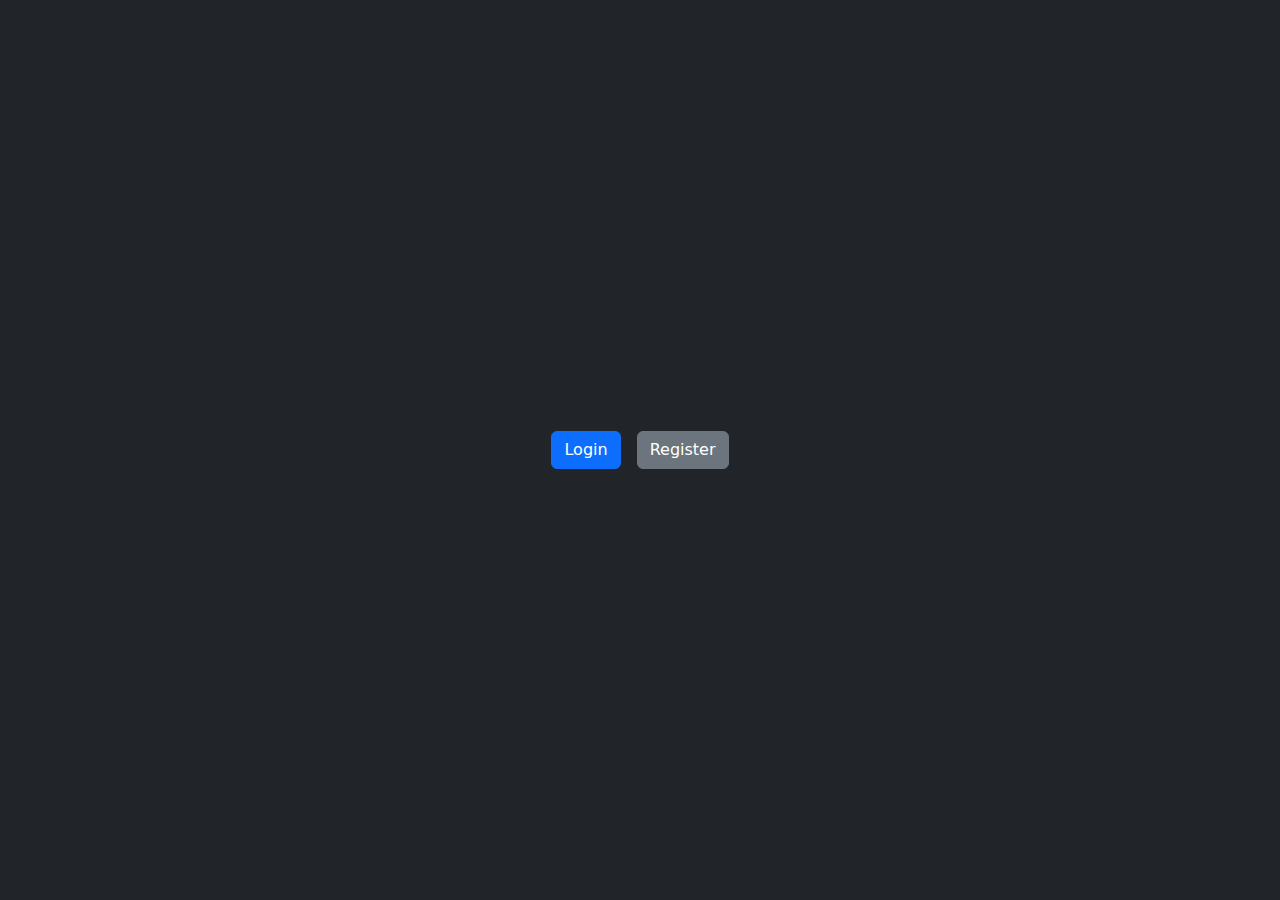
<file: src/main/resources/templates/index.html>
<!DOCTYPE html>
<html lang="en">
<head>
    <meta charset="UTF-8">
    <title>Shop</title>
    <link rel="stylesheet" href="https://cdn.jsdelivr.net/npm/bootstrap@5.2.3/dist/css/bootstrap.min.css">
</head>
<body class="bg-dark">
<div class="d-flex justify-content-center align-items-center" style="height: 100vh;">
    <a href="/shop/login" class="btn btn-primary me-3" role="button">Login</a>
    <a href="/shop/register" class="btn btn-secondary" role="button">Register</a>
</div>
</body>
</html>
</file>
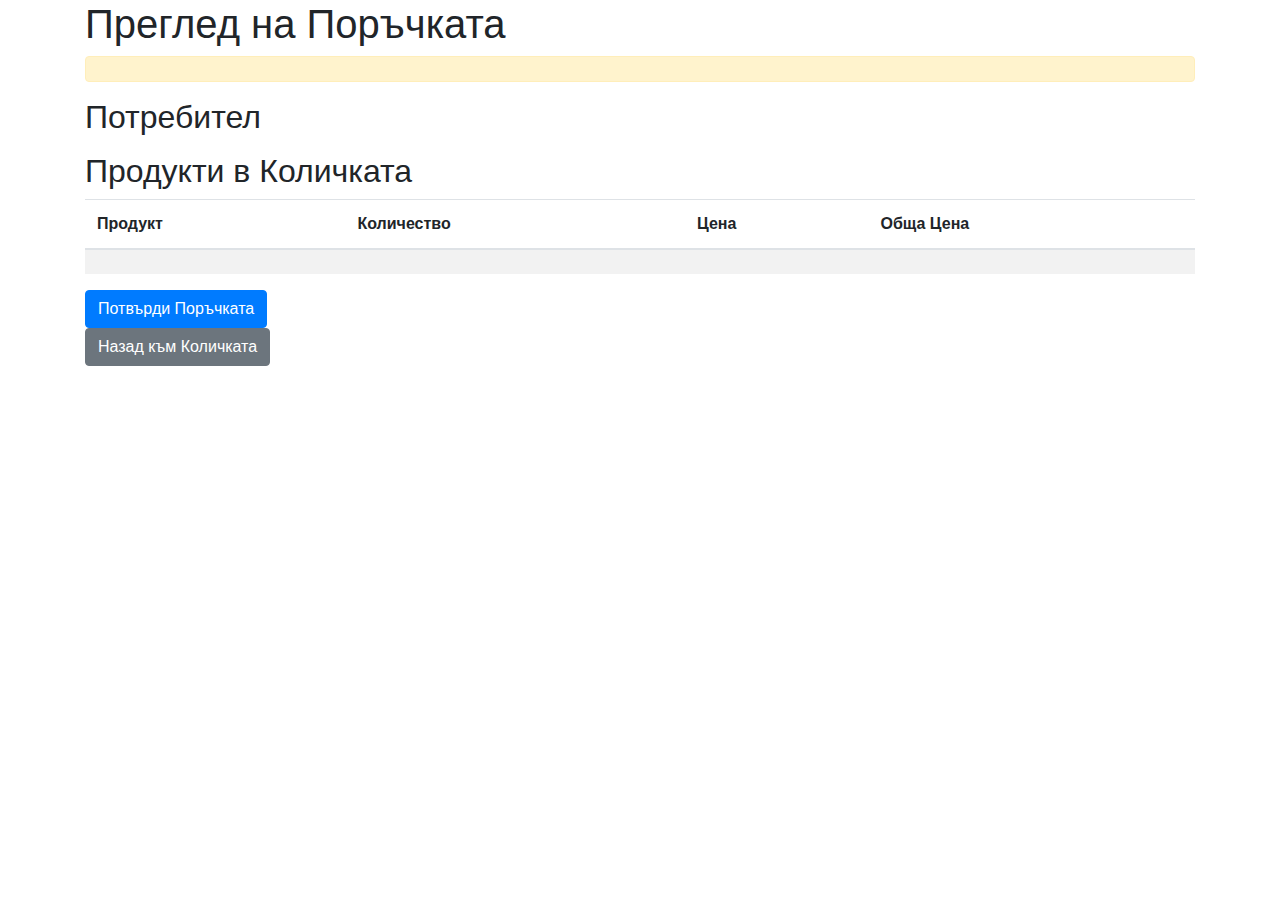
<file: src/main/resources/templates/addOrder.html>
<!DOCTYPE html>
<html xmlns:th="http://www.thymeleaf.org">
<head>
    <meta charset="UTF-8">
    <title>Добави Поръчка</title>
    <link rel="stylesheet" href="https://stackpath.bootstrapcdn.com/bootstrap/4.3.1/css/bootstrap.min.css">
</head>
<body>
<div class="container">
    <h1>Преглед на Поръчката</h1>
    <div th:if="${message}">
        <div class="alert alert-warning" th:text="${message}"></div>
    </div>
    <h2>Потребител</h2>
    <p th:text="'Потребител: ' + ${user.username}"></p>

    <h2>Продукти в Количката</h2>
    <table class="table table-striped">
        <thead>
        <tr>
            <th>Продукт</th>
            <th>Количество</th>
            <th>Цена</th>
            <th>Обща Цена</th>
        </tr>
        </thead>
        <tbody>
        <tr th:each="orderProduct : ${cartItems}">
            <td th:text="${orderProduct.product.name}"></td>
            <td th:text="${orderProduct.quantity}"></td>
            <td th:text="${orderProduct.product.price}"></td>
            <td th:text="${orderProduct.product.price.multiply(new java.math.BigDecimal(orderProduct.quantity))}"></td>
        </tr>
        </tbody>
    </table>
    <h3 th:text="'Обща Цена: ' + ${cart.totalPrice}"></h3>

    <form th:action="@{/order/addOrder}" method="post">
        <button type="submit" class="btn btn-primary">Потвърди Поръчката</button>
    </form>
    <a href="/cart" class="btn btn-secondary">Назад към Количката</a>
</div>
</body>
</html>
</file>
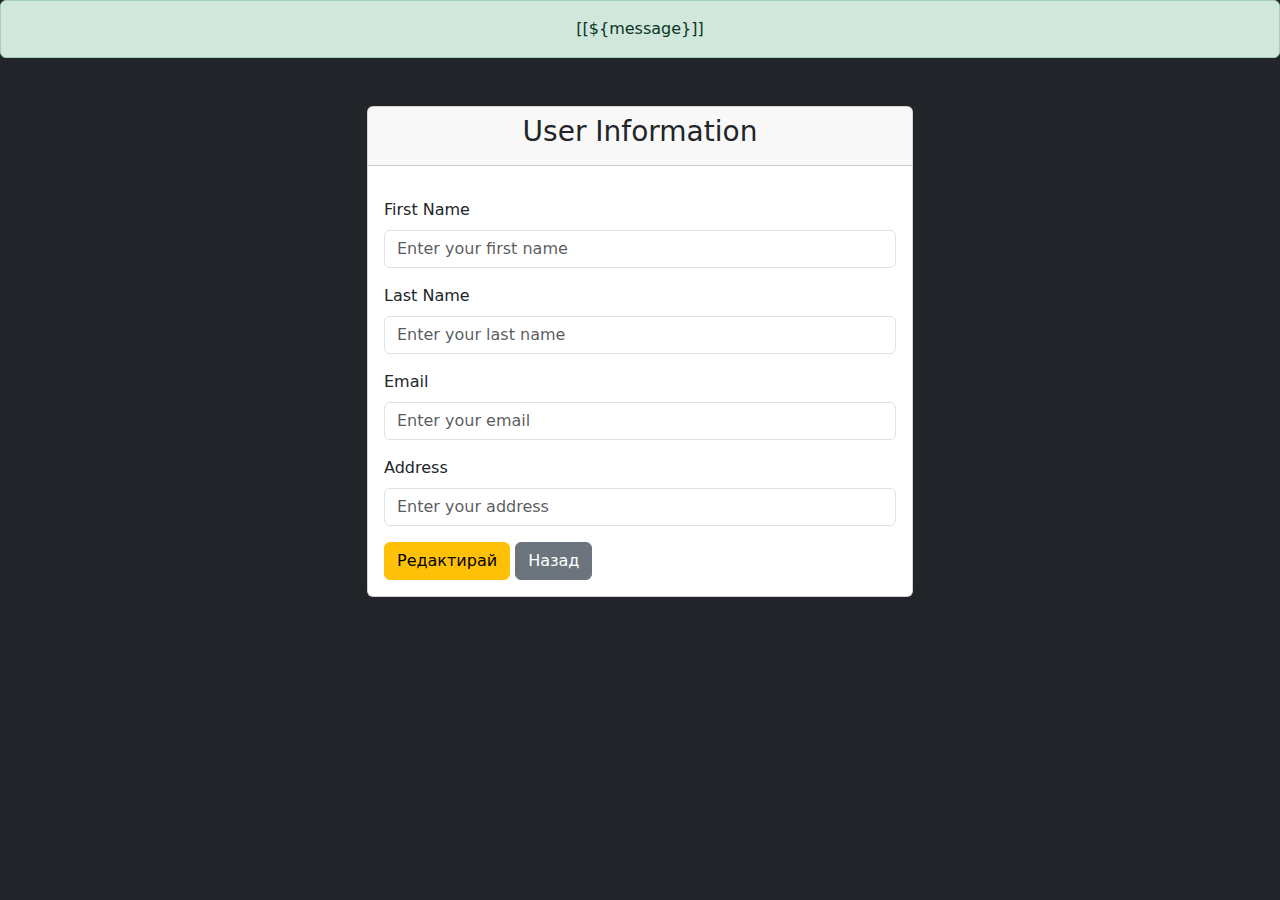
<file: src/main/resources/templates/address_up.html>
<!DOCTYPE html>
<html xmlns:th="http://www.thymeleaf.org">
<head>
    <title>User Information</title>
    <meta charset="utf-8">
    <meta name="viewport" content="width=device-width, initial-scale=1">
    <link rel="stylesheet" href="https://cdnjs.cloudflare.com/ajax/libs/bootstrap/5.2.3/css/bootstrap.min.css">
</head>
<body class="bg-dark">
<div th:if="${message}" class="alert alert-success text-center">
    [[${message}]]
</div>
<div class="container mt-5">
    <div class="row justify-content-center">
        <div class="col-lg-6">
            <div class="card">
                <div class="card-header">
                    <h3 class="text-center">User Information</h3>
                </div>
                <div class="card-body">
                    <form action="#" th:action="@{/shop/updateAddress}" method="post" th:object="${user}">
                        <input type="hidden" th:field="*{id}">
                        <div>
                            <p style="color: red" th:text="${error}"></p>
                        </div>
                        <div class="mb-3">
                            <label for="firstName" class="form-label">First Name</label>
                            <input type="text" readonly class="form-control" id="firstName" name="firstName"
                                   placeholder="Enter your first name" th:required="true" th:value="*{firstName}">
                        </div>
                        <div class="mb-3">
                            <label for="lastName" class="form-label">Last Name</label>
                            <input type="text" readonly class="form-control" id="lastName" name="lastName"
                                   placeholder="Enter your last name" th:required="true" th:value="*{lastName}">
                        </div>
                        <div class="mb-3">
                            <label for="email" class="form-label">Email</label>
                            <input type="email" readonly class="form-control" id="email" name="email"
                                   placeholder="Enter your email" th:required="true" th:value="*{email}">
                        </div>
                        <div class="mb-3">
                            <label for="address" class="form-label">Address</label>
                            <input type="address" class="form-control" id="address" name="address"
                                   placeholder="Enter your address" th:required="true" th:value="*{address}">
                            <div th:if="${#fields.hasErrors('address')}"><span th:errors="*{address}"
                                                                               class="text-danger"></span></div>
                        </div>
                        <!--<div class="mb-3">-->
                        <!--    <label for="password" type="hidden" class="form-label"></label>-->
                        <!--    <input type="hidden" class="form-control" id="password" name="password"-->
                        <!--           placeholder="Enter your password" th:required="true" th:field="*{password}">-->
                        <!--                            <div th:if="${#fields.hasErrors('password')}"><span th:errors="*{password}" class="text-danger"></span></div>-->

                        <!--</div>-->
                        <button type="submit" class="btn btn-warning mr-2" name="submit">Редактирай</button>
                        <!--                        <input type="button" value="Go back!" onclick="history.back()" class="btn btn-secondary btn-lg btn-block">-->
                        <button type="button" class="btn btn-secondary" onclick="history.back()" name="Go back!">Назад</button>
                    </form>
                </div>
            </div>
        </div>
    </div>
</div>
<script src="https://cdnjs.cloudflare.com/ajax/libs/bootstrap/5.2.3/js/bootstrap.min.js"></script>
</body>
</html>
</file>
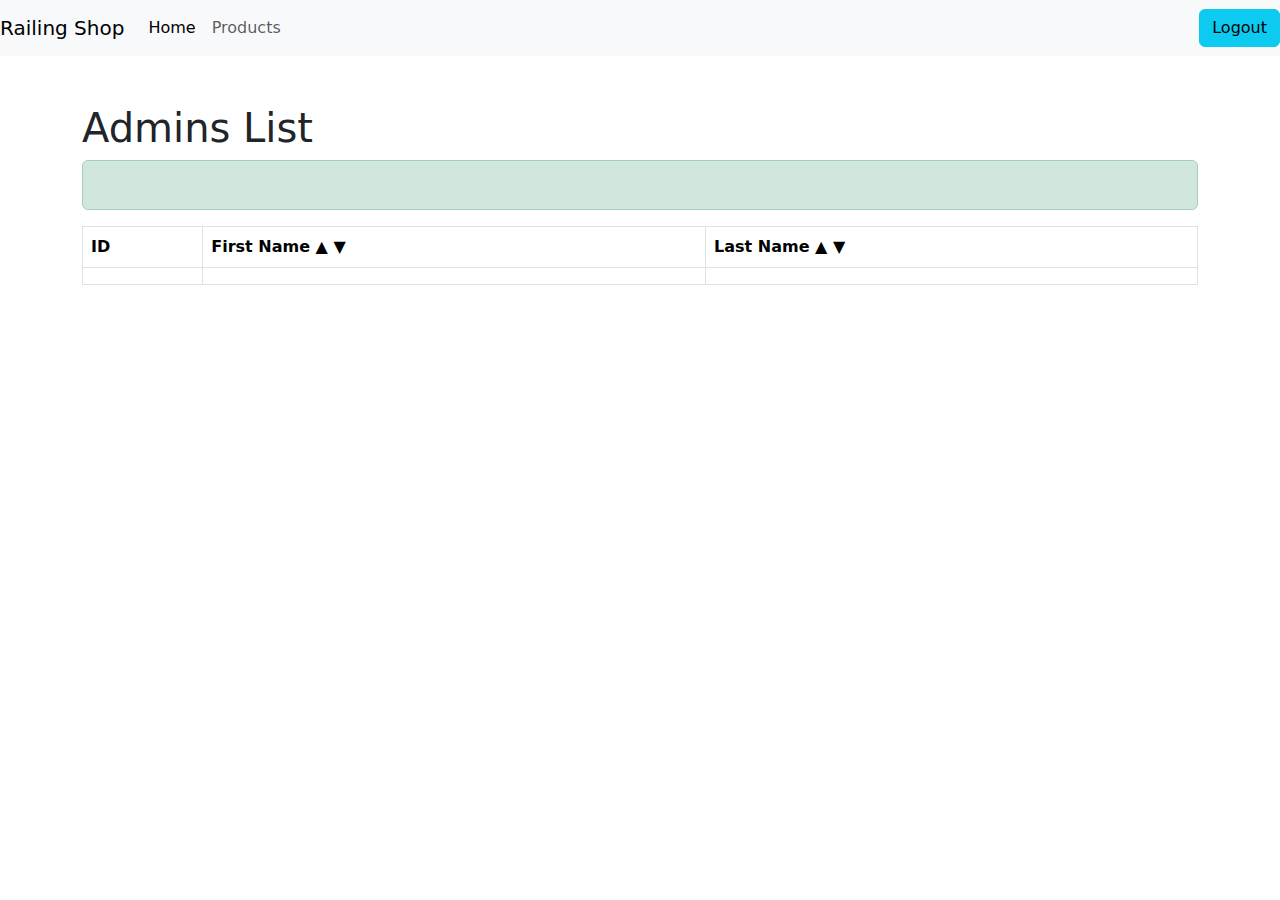
<file: src/main/resources/templates/admins.html>
<!DOCTYPE html>
<html lang="en" xmlns:th="http://www.thymeleaf.org">
<head>
    <meta charset="UTF-8">
    <title>Admins</title>
    <link rel="stylesheet" href="https://cdn.jsdelivr.net/npm/bootstrap@5.2.3/dist/css/bootstrap.min.css">
</head>
<body>
<nav class="navbar navbar-expand-lg navbar-light bg-light">
    <a class="navbar-brand" href="#">Railing Shop</a>
    <button class="navbar-toggler" type="button" data-bs-toggle="collapse" data-bs-target="#navbarNav"
            aria-controls="navbarNav" aria-expanded="false" aria-label="Toggle navigation">
        <span class="navbar-toggler-icon"></span>
    </button>
    <div class="collapse navbar-collapse" id="navbarNav">
        <ul class="navbar-nav me-auto mb-2 mb-lg-0">
            <li class="nav-item">
                <a class="nav-link active" aria-current="page" th:href="@{/shop/home}">Home</a>
            </li>
            <li class="nav-item">
                <a class="nav-link" th:href="@{/shop/products}">Products</a>
            </li>
        </ul>
        <ul class="navbar-nav ms-auto">
            <li class="nav-item">
                <form align="right"
                      th:action="@{/logout}" method="post">
                    <input type="submit" value="Logout" class="btn btn-info"/>
                </form>
            </li>
        </ul>
    </div>
</nav>
<div class="container my-5">
    <h1>Admins List</h1>
    <div th:if="${message}" class="alert alert-success" role="alert">
        <p th:text="${message}"></p>
    </div>
    <table class="table table-bordered table-hover">
        <thead>
        <tr>
            <th>ID</th>
            <th>
                <a th:href="@{/shop/admins(sortBy=firstName, sortDirection=${sortDirection == 'asc' ? 'desc' : 'asc'})}">
                    First Name
                    <span th:if="${sortBy == 'firstName' and sortDirection == 'asc'}">&#x25B2;</span>
                    <span th:if="${sortBy == 'firstName' and sortDirection == 'desc'}">&#x25BC;</span>
                </a>
            </th>
            <th>
                <a th:href="@{/shop/admins(sortBy=lastName, sortDirection=${sortDirection == 'asc' ? 'desc' : 'asc'})}">
                    Last Name
                    <span th:if="${sortBy == 'lastName' and sortDirection == 'asc'}">&#x25B2;</span>
                    <span th:if="${sortBy == 'lastName' and sortDirection == 'desc'}">&#x25BC;</span>
                </a>
            </th>
        </tr>
        </thead>
        <tbody>
        <tr th:each="user : ${user}">
            <td th:text="${user.id}"></td>
            <td th:text="${user.firstName}"></td>
            <td th:text="${user.lastName}"></td>
        </tr>
        </tbody>
    </table>
</div>
<script src="https://cdn.jsdelivr.net/npm/bootstrap@5.2.3/dist/js/bootstrap.bundle.min.js"></script>
</body>
</html>
</file>
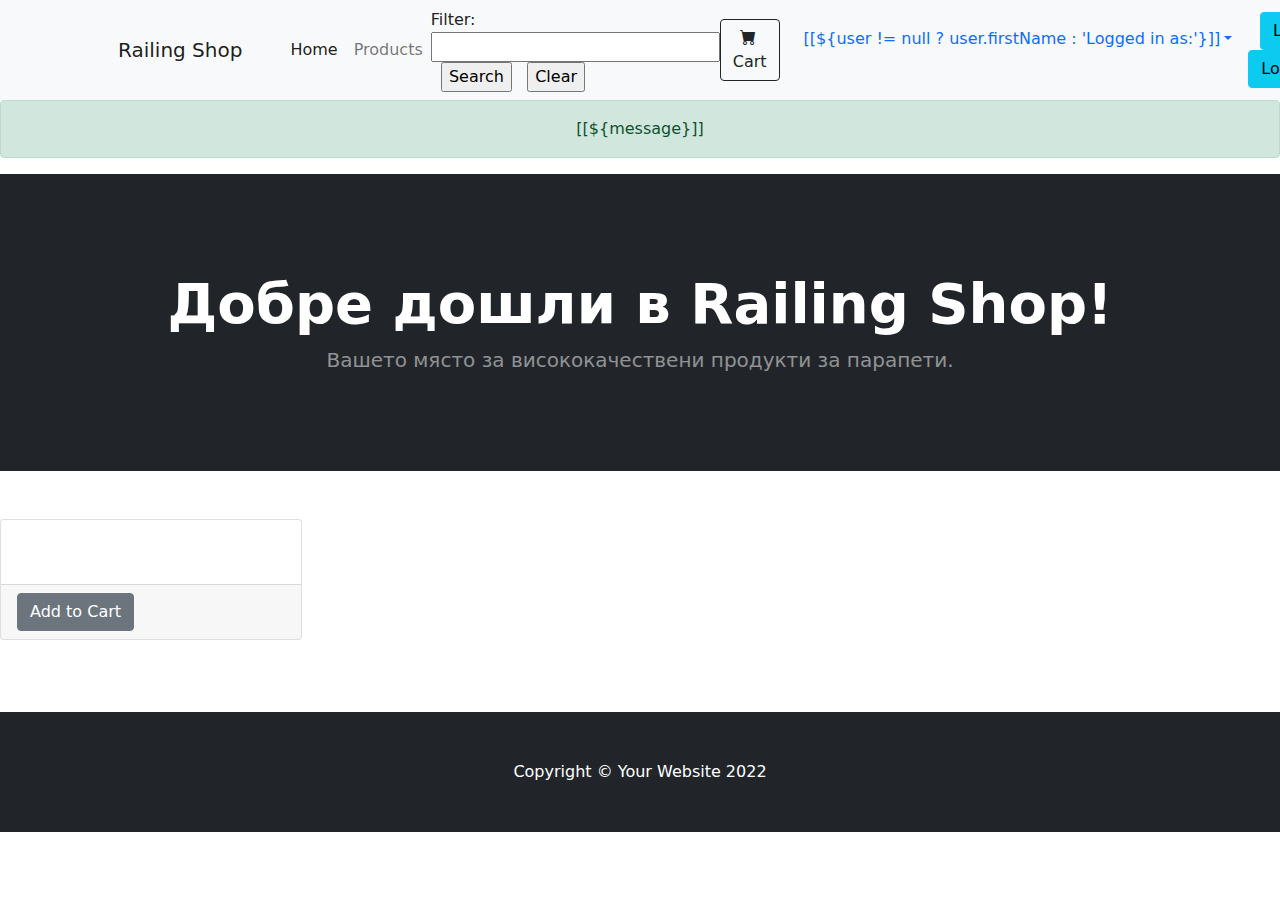
<file: src/main/resources/templates/all.html>
<!DOCTYPE html>
<html lang="en" xmlns:th="http://www.w3.org/1999/xhtml">

<head>
    <meta charset="utf-8"/>
    <meta name="viewport" content="width=device-width, initial-scale=1, shrink-to-fit=no"/>
    <meta name="description" content=""/>
    <meta name="author" content=""/>
    <title>Shop Homepage - Railing Shop</title>
    <script src="https://cdnjs.cloudflare.com/ajax/libs/popper.js/1.14.7/umd/popper.min.js"></script>
    <script src="https://stackpath.bootstrapcdn.com/bootstrap/4.3.1/js/bootstrap.min.js"></script>
    <link rel="stylesheet" href="https://stackpath.bootstrapcdn.com/bootstrap/4.3.1/css/bootstrap.min.css">
    <link rel="icon" type="image/x-icon" href="../static/assets/favicon.ico"/>
    <link href="https://cdn.jsdelivr.net/npm/bootstrap-icons@1.5.0/font/bootstrap-icons.css" rel="stylesheet"/>
    <link href="../static/css/styles.css" rel="stylesheet"/>
    <link href="../static/css/shCard.css" rel="stylesheet"/>
</head>
<body>

<!-- Navigation-->
<nav class="navbar navbar-expand-lg navbar-light bg-light">
    <div class="container px-4 px-lg-5">
        <a class="navbar-brand" href="#!">Railing Shop</a>
        <button class="navbar-toggler" type="button" data-bs-toggle="collapse" data-bs-target="#navbarSupportedContent"
                aria-controls="navbarSupportedContent" aria-expanded="false" aria-label="Toggle navigation"><span
                class="navbar-toggler-icon"></span></button>
        <div class="collapse navbar-collapse" id="navbarSupportedContent">
            <ul class="navbar-nav me-auto mb-2 mb-lg-0 ms-lg-4">
                <li class="nav-item"><a class="nav-link active" th:href="@{/shop/all}" aria-current="page" href="#!">Home</a>
                </li>
                <li class="nav-item"><a class="nav-link" href="/shop/products">Products</a></li>

                <div class="search-form-container">
                    <form th:action="@{/shop/all}">
                        Filter: <input type="text" name="keyword" id="keyword" size="30" th:value="${keyword}"
                                       required/>
                        &nbsp;
                        <input type="submit" value="Search"/>
                        &nbsp;
                        <input type="button" value="Clear" id="btnClear" onclick="clearSearch()"/>
                    </form>
                </div>

                <script type="text/javascript">
                    function clearSearch() {
                        window.location = "[[@{/shop/all}]]";
                    }

                </script>
            </ul>
            <form class="d-flex" action="/cart">
                <button class="btn btn-outline-dark me-2" type="submit">
                    <i class="bi-cart-fill me-1"></i>Cart
                    <span class="badge bg-dark text-white ms-1 rounded-pill" th:text="${items}"></span>
                </button>
                <div class="nav-item dropdown">
                    <a class="nav-link dropdown-toggle" id="dropdownMenuButton" href="" role="button"
                       data-bs-toggle="dropdown" aria-expanded="false">[[${user != null ? user.firstName :
                        'Logged in as:'}]]</a>
                    <ul class="dropdown-menu" aria-labelledby="navbarDropdown">
                        <li><a class="dropdown-item" th:href="@{/shop/accountDetails}">View Account Details</a></li>
                        <li><a class="dropdown-item" th:href="@{/shop/userOrders}">Orders</a></li>
                    </ul>
                </div>
            </form>
            <div class="inline" align="right">
                <a th:if="${user == null}" href="/shop/login" class="btn btn-info" role="button">Login</a>
                <form th:if="${user != null}" th:action="@{/shop/out}" method="get">
                    <input type="submit" value="Logout" class="btn btn-info"/>
                </form>
            </div>
        </div>
    </div>
</nav>

<div th:if="${message}" class="alert alert-success text-center">
    [[${message}]]
</div>
<!-- Header-->
<header class="bg-dark py-5">
    <div class="container px-4 px-lg-5 my-5">
        <div class="text-center text-white">
            <h1 class="display-4 fw-bolder">Добре дошли в Railing Shop!</h1>
            <p class="lead fw-normal text-white-50 mb-0">Вашето място за висококачествени продукти за парапети.</p>
        </div>
    </div>
</header>
<section class="py-5">
    <div class="row">
        <div class="col-lg-3 col-md-6 mb-4" th:each="product : ${products}">
            <div class="card h-100">
                <a href="#"><img class="card-img-top" th:src="@{${product.imageUrl}}" alt=""
                                 style="width: 200px; height: auto;"/></a>
                <div class="card-body">
                    <h4 class="card-title">
                        <a href="#" th:text="${product.name}"></a>
                    </h4>
                    <h5 th:text="${product.price}"></h5>
                </div>
                <div class="card-footer">
                    <!--  <a th:href="@{/product/{id}(id=${product.id})}" class="btn btn-primary">View Product</a> -->
                    <form th:action="@{/cart/add/{productId}}" method="post">
                        <input type="hidden" name="productId" th:value="${product.id}"/>
                        <button type="submit" class="btn btn-secondary">Add to Cart</button>
                    </form>
                </div>
            </div>
        </div>
    </div>
</section>
<!-- Footer-->
<footer class="py-5 bg-dark">
    <div class="container"><p class="m-0 text-center text-white">Copyright &copy; Your Website 2022</p></div>
</footer>
<!-- Bootstrap core JS-->
<script src="https://cdn.jsdelivr.net/npm/bootstrap@5.1.3/dist/js/bootstrap.bundle.min.js"></script>
<!-- Core theme JS-->
<script src="../static/js/scripts.js"></script>
</body>
</html>
</file>
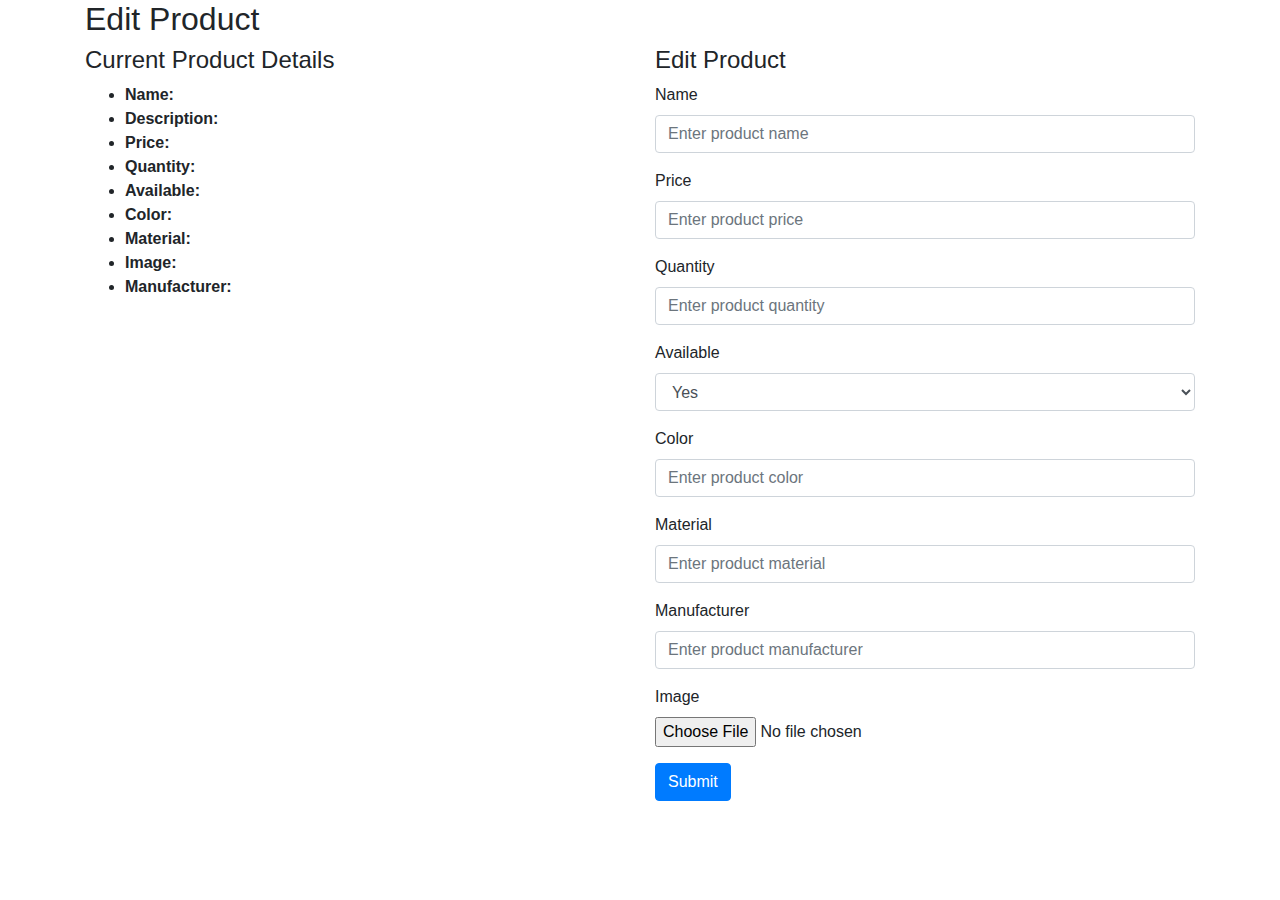
<file: src/main/resources/templates/editProduct.html>
<!DOCTYPE html>
<html lang="en" xmlns:th="http://www.thymeleaf.org">
<head>
    <meta charset="UTF-8">
    <meta name="viewport" content="width=device-width, initial-scale=1.0">
    <title>Edit Product</title>
    <link rel="stylesheet" href="https://stackpath.bootstrapcdn.com/bootstrap/4.3.1/css/bootstrap.min.css">
</head>
<body>
<div class="container">
    <h2>Edit Product</h2>
    <div class="row">
        <div class="col-md-6">
            <h4>Current Product Details</h4>
            <ul>
                <li><strong>Name:</strong> <span th:text="${product.name}"></span></li>
                <li><strong>Description:</strong> <span th:text="${product.description}"></span></li>
                <li><strong>Price:</strong> <span th:text="${product.price}"></span></li>
                <li><strong>Quantity:</strong> <span th:text="${product.quantity}"></span></li>
                <li><strong>Available:</strong> <span th:text="${product.available}"></span></li>
                <li><strong>Color:</strong> <span th:text="${product.color}"></span></li>
                <li><strong>Material:</strong> <span th:text="${product.material}"></span></li>
                <li><strong>Image:</strong> <span th:text="${product.imageUrl}"></span></li>
                <li><strong>Manufacturer:</strong> <span th:text="${product.manufacturer}"></span></li>
            </ul>
        </div>
        <div class="col-md-6">
            <h4>Edit Product</h4>
            <form th:action="@{/shop/editProduct/update/{id}(id=${product.id})}" th:object="${product}" method="post">
                <div class="form-group">
                    <label for="name">Name</label>
                    <input type="text" th:field="*{name}" class="form-control" id="name" placeholder="Enter product name">
                </div>
                <div class="form-group">
                    <label for="price">Price</label>
                    <input type="text" th:field="*{price}" class="form-control" id="price" placeholder="Enter product price">
                </div>
                <div class="form-group">
                    <label for="quantity">Quantity</label>
                    <input type="text" th:field="*{quantity}" class="form-control" id="quantity" placeholder="Enter product quantity">
                </div>
                <div class="form-group">
                    <label for="available">Available</label>
                    <select class="form-control" id="available" th:field="*{available}">
                        <option value="true">Yes</option>
                        <option value="false">No</option>
                    </select>
                </div>
                <div class="form-group">
                    <label for="color">Color</label>
                    <input type="text" th:field="*{color}" class="form-control" id="color" placeholder="Enter product color">
                </div>
                <div class="form-group">
                    <label for="material">Material</label>
                    <input type="text" th:field="*{material}" class="form-control" id="material" placeholder="Enter product material">
                </div>
                <div class="form-group">
                    <label for="manufacturer">Manufacturer</label>
                    <input type="text" th:field="*{manufacturer}" class="form-control" id="manufacturer" placeholder="Enter product manufacturer">
                </div>
                <div class="form-group">
                    <label for="imageFile">Image</label>
                    <input type="file" class="form-control-file" id="imageFile" name="imageFile" accept="image/*">
                </div>
                <button type="submit" class="btn btn-primary">Submit</button>
            </form>
        </div>
    </div>
</div>
</body>
</html>
</file>
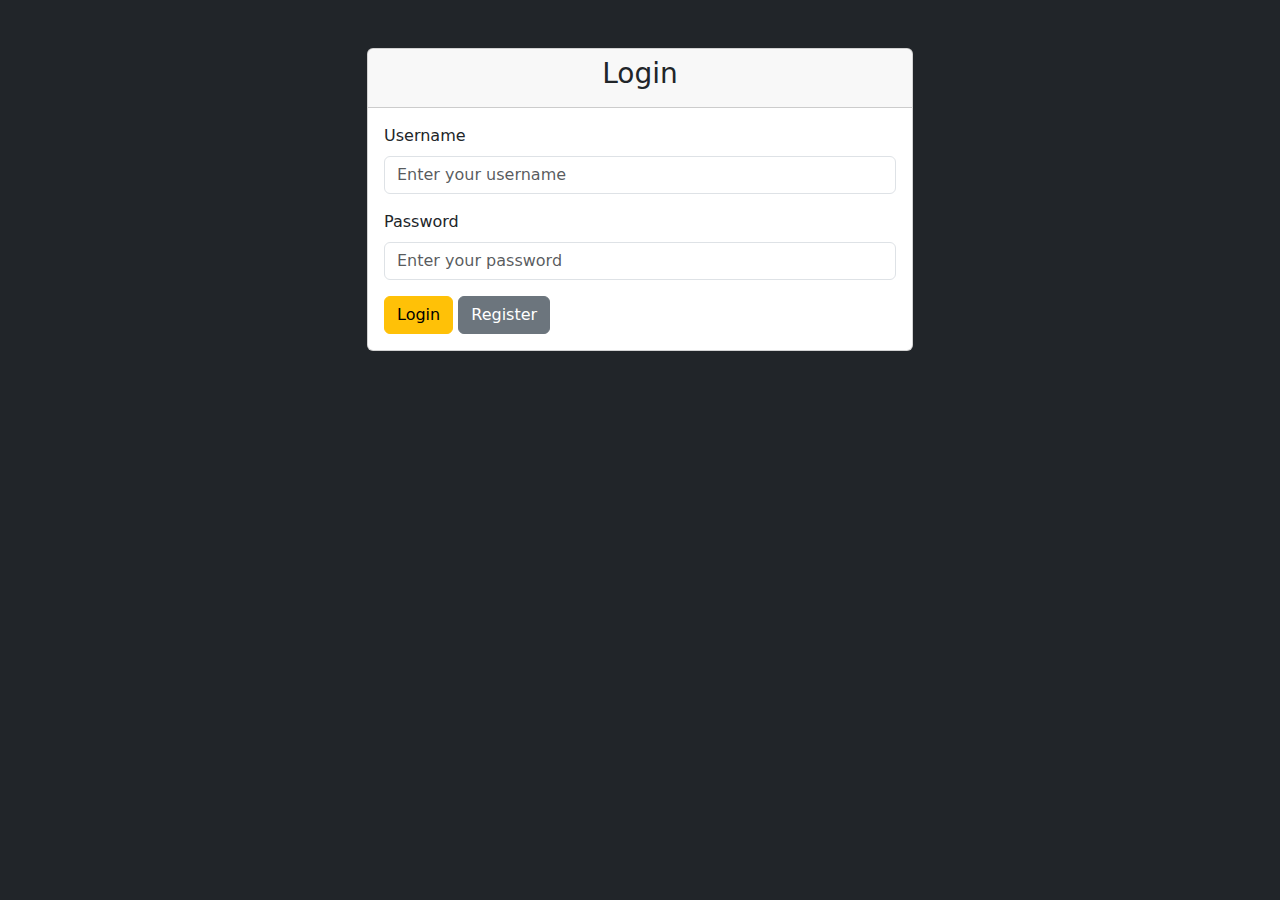
<file: src/main/resources/templates/login.html>
<!DOCTYPE html>
<html xmlns:th="http://www.w3.org/1999/xhtml">
<head>
    <title>Login Page</title>
    <link rel="stylesheet" href="https://cdnjs.cloudflare.com/ajax/libs/bootstrap/5.2.3/css/bootstrap.min.css">
</head>
<body class="bg-dark">
<div class="container mt-5">
    <div class="row justify-content-center">
        <div class="col-lg-6">
            <div class="card">
                <div class="card-header">
                    <h3 class="text-center">Login</h3>
                </div>
                <div class="card-body">
                    <form th:object="${user}" th:action="@{/shop/login}" method="post">
                        <input type="hidden" th:name="${_csrf.parameterName}" th:value="${_csrf.token}" />
                        <div class="mb-3">
                            <label for="username" class="form-label">Username</label>
                            <input type="text" class="form-control" id="username" th:field="*{username}" placeholder="Enter your username">
                        </div>
                        <div class="mb-3">
                            <label for="password" class="form-label">Password</label>
                            <input type="password" class="form-control" id="password" th:field="*{password}" placeholder="Enter your password">
                        </div>
                        <button type="submit" class="btn btn-warning mr-2" name="submit">Login</button>
                        <a href="/shop/register" class="btn btn-secondary" role="button">Register</a>
                    </form>
                </div>
            </div>
        </div>
    </div>
</div>
<script src="https://cdnjs.cloudflare.com/ajax/libs/bootstrap/5.2.3/js/bootstrap.min.js"></script>
</body>
</html>
</file>
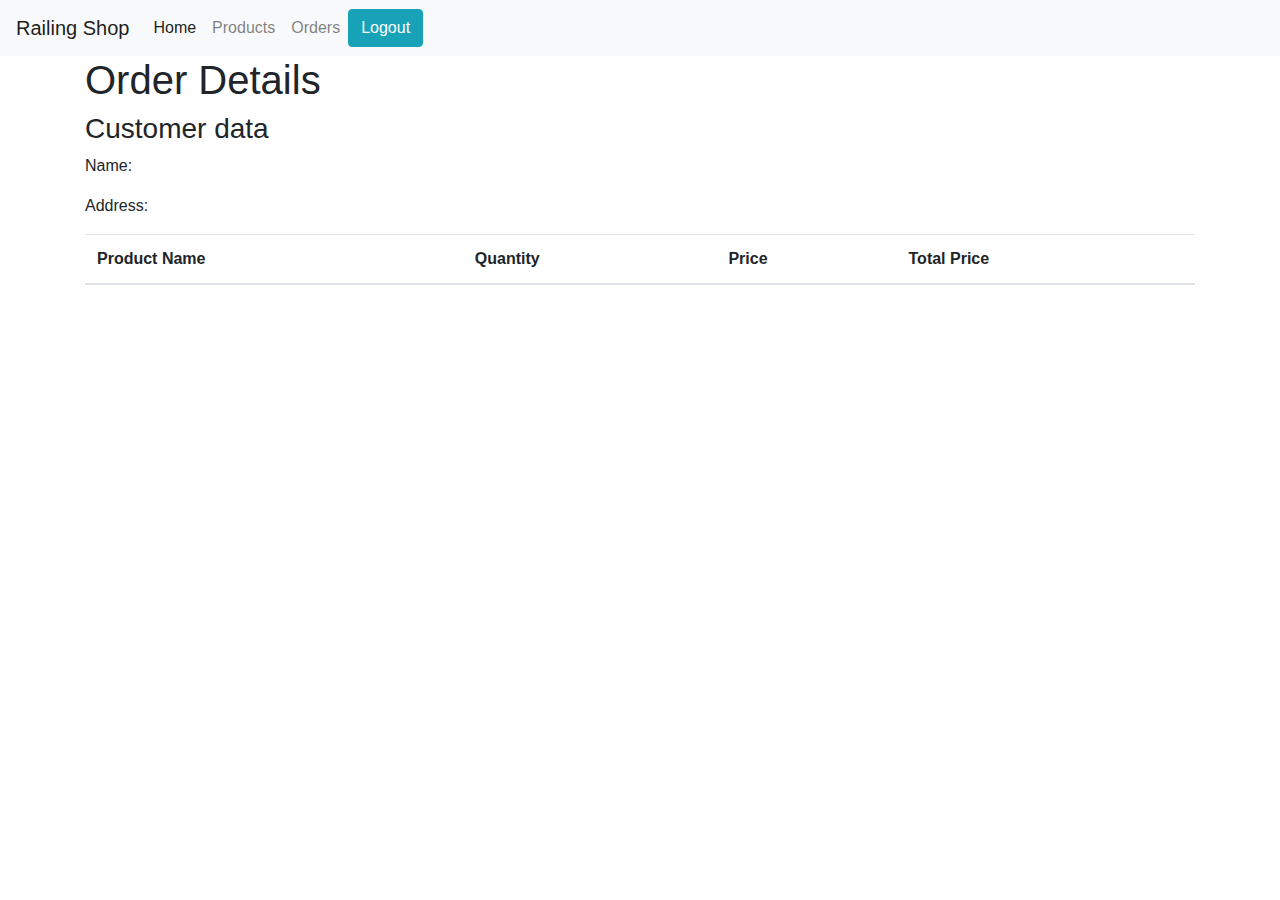
<file: src/main/resources/templates/orderDetails.html>
<!DOCTYPE html>
<html lang="en" xmlns:th="http://www.w3.org/1999/xhtml">
<head>
    <meta charset="UTF-8">
    <title>Order Details</title>
    <link rel="stylesheet" href="https://stackpath.bootstrapcdn.com/bootstrap/4.3.1/css/bootstrap.min.css"
          integrity="sha384-ggOyR0iXCbMQv3Xipma34MD+dH/1fQ784/j6cY/iJTQUOhcWr7x9JvoRxT2MZw1T"
          crossorigin="anonymous">
</head>
<body>
<nav class="navbar navbar-expand-lg navbar-light bg-light">
    <a class="navbar-brand" href="#">Railing Shop</a>
    <button class="navbar-toggler" type="button" data-bs-toggle="collapse" data-bs-target="#navbarNav"
            aria-controls="navbarNav" aria-expanded="false" aria-label="Toggle navigation">
        <span class="navbar-toggler-icon"></span>
    </button>
    <div class="collapse navbar-collapse" id="navbarNav">
        <ul class="navbar-nav me-auto mb-2 mb-lg-0">
            <li class="nav-item">
                <a class="nav-link active" aria-current="page" th:href="@{/shop/home}">Home</a>
            </li>
            <li class="nav-item">
                <a class="nav-link" th:href="@{/shop/products}">Products</a>
            </li>
            <li class="nav-item">
                <a class="nav-link" th:href="@{/shop/orders}">Orders</a>
            </li>
        </ul>
        <ul class="navbar-nav ms-auto">
            <li class="nav-item">
                <form align="right"
                      th:action="@{/logout}" method="post">
                    <input type="submit" value="Logout" class="btn btn-info"/>
                </form>
            </li>
        </ul>
    </div>
</nav>
<div class="container">
    <h1>Order Details </h1>
    <h3>Customer data</h3>
    <p>Name: <strong th:text="${user.firstName + ' ' + user.lastName}"></strong></p>
    <p>Address: <strong th:text="${user.address}"></strong></p>
    <table class="table">
        <thead>
        <tr>
            <th>Product Name</th>
            <th>Quantity</th>
            <th>Price</th>
            <th>Total Price</th>
        </tr>
        </thead>
        <tbody>
        <tr th:each="orderProduct : ${order.orderProducts}">
            <td th:text="${orderProduct.product.name}"></td>
            <td th:text="${orderProduct.quantity}"></td>
            <td th:text="${orderProduct.product.price}"></td>
            <td th:text="${orderProduct.totalPrice}"></td>
        </tr>
        </tbody>
    </table>
</div>
</body>
</html>
</file>
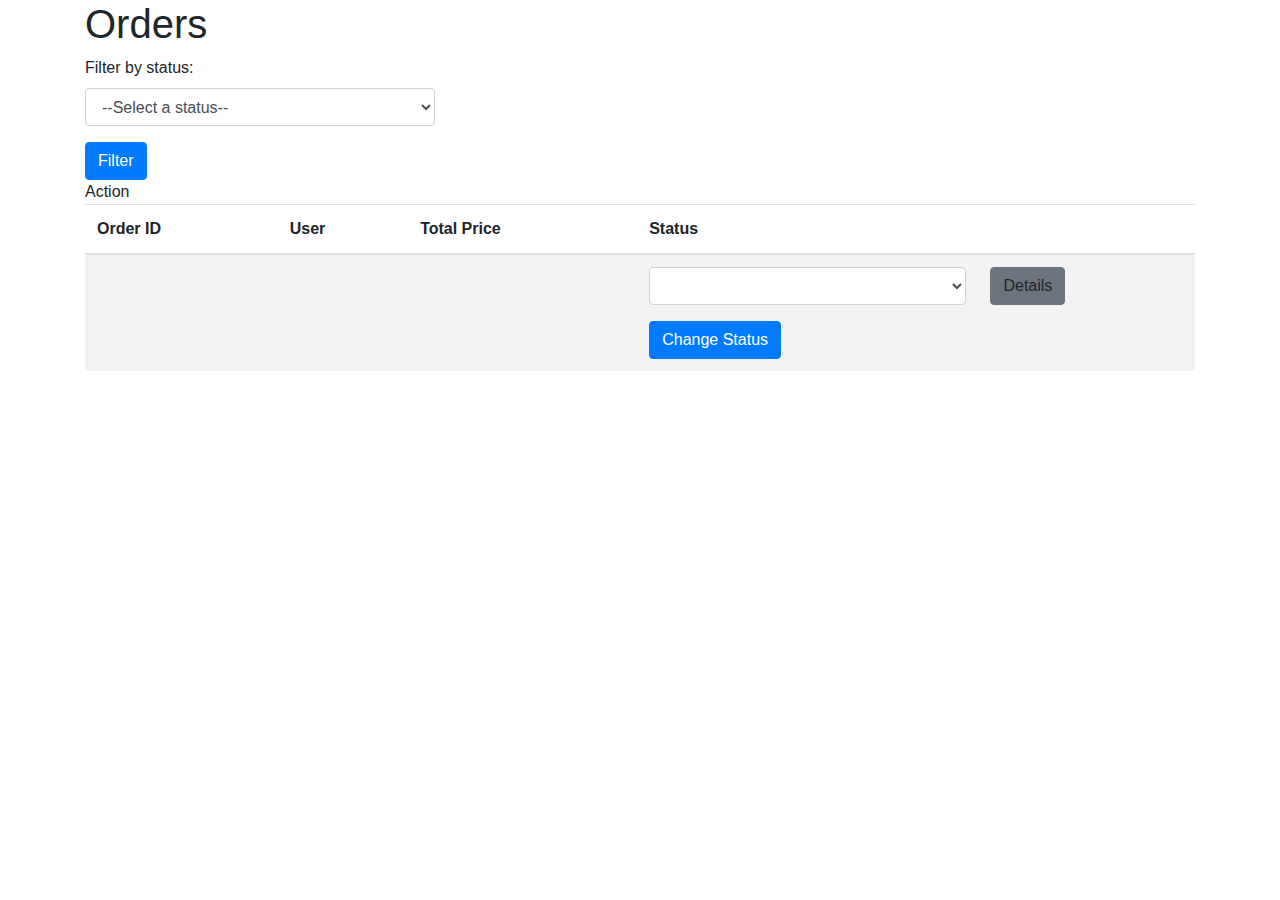
<file: src/main/resources/templates/orders.html>
<!DOCTYPE html>
<html xmlns:th="http://www.thymeleaf.org" lang="en">
<head>
    <meta charset="UTF-8">
    <title>Orders</title>
    <link rel="stylesheet" href="https://maxcdn.bootstrapcdn.com/bootstrap/4.0.0/css/bootstrap.min.css"
          integrity="sha384-Gn5384xqQ1aoWXA+058RXPxPg6fy4IWvTNh0E263XmFcJlSAwiGgFAW/dAiS6JXm"
          crossorigin="anonymous">
</head>
<body>

<div class="container">
    <h1>Orders</h1>

    <div class="row">
        <div class="col-md-4">
            <form method="post" th:action="@{/shop/orders/filter}">
                <div class="form-group">
                    <label for="orderStatus">Filter by status:</label>
                    <select class="form-control" id="orderStatus" name="status">
                        <option value="">--Select a status--</option>
                        <option value="ALL">All</option>
                        <option th:each="status : ${T(com.example.RailingShop.Enums.OrderStatus).values()}"
                                th:value="${status}" th:text="${status.getValue()}"
                                th:selected="${status == statusValue}"></option>
                    </select>
                </div>
                <button type="submit" class="btn btn-primary">Filter</button>
            </form>
        </div>
    </div>

    <table class="table table-striped">
        <thead>
        <tr>
            <th>Order ID</th>
            <th>User</th>
            <th>Total Price</th>
            <th>Status</th>
            <th></th>Action</th>
        </tr>
        </thead>
        <tbody>
        <tr th:each="order : ${orders}">
            <td th:text="${order.id}"></td>
            <td th:text="${order.user.firstName + ' ' + order.user.firstName}"></td>
            <td th:text="${order.totalPrice}"></td>
            <td>
                <form method="post" th:action="@{/shop/orders/{id}/status(id=${order.id})}" th:object="${order}">
                    <div class="form-group">
                        <select class="form-control" name="orderStatus" required>
                            <option th:each="status : ${T(com.example.RailingShop.Enums.OrderStatus).values()}"
                                    th:value="${status}" th:text="${status.name()}"
                                    th:selected="${status == order.orderStatus}"></option>
                        </select>
                    </div>
                    <button type="submit" class="btn btn-primary">Change Status</button>
                </form>
            </td>
            <td>
                <a th:href="@{/shop/orders/details/{id}(id=${order.id})}" class="btn btn-secondary">Details</a>
            </td>
        </tr>
        </tbody>
    </table>
</div>
<script src="https://code.jquery.com/jquery-3.2.1.slim.min.js"
        integrity="sha384-KJ3o2DKtIkvYIK3UENzmM7KCkRr/rE9/Qpg6aAZGJwFDMVNA/GpGFF93hXpG5KkN"
        crossorigin="anonymous"></script>
<script src="https://cdnjs.cloudflare.com/ajax/libs/popper.js/1.12.9/umd/popper.min.js"
        integrity="sha384-ApNbgh9B+Y1QKtv3Rn7W3mgPxhU9K/ScQsAP7hUibX39j7fakFPskvXusvfa0b4Q"
        crossorigin="anonymous"></script>
<script src="https://maxcdn.bootstrapcdn.com/bootstrap/4.0.0/js/bootstrap.min.js"
        integrity="sha384-JZR6Spejh4U02d8jOt6vLEHfe/JQGiRRSQQxSfFWpi1MquVdAyjUar5+76PVCmYl"
        crossorigin="anonymous"></script>
</body>
</html>
</file>
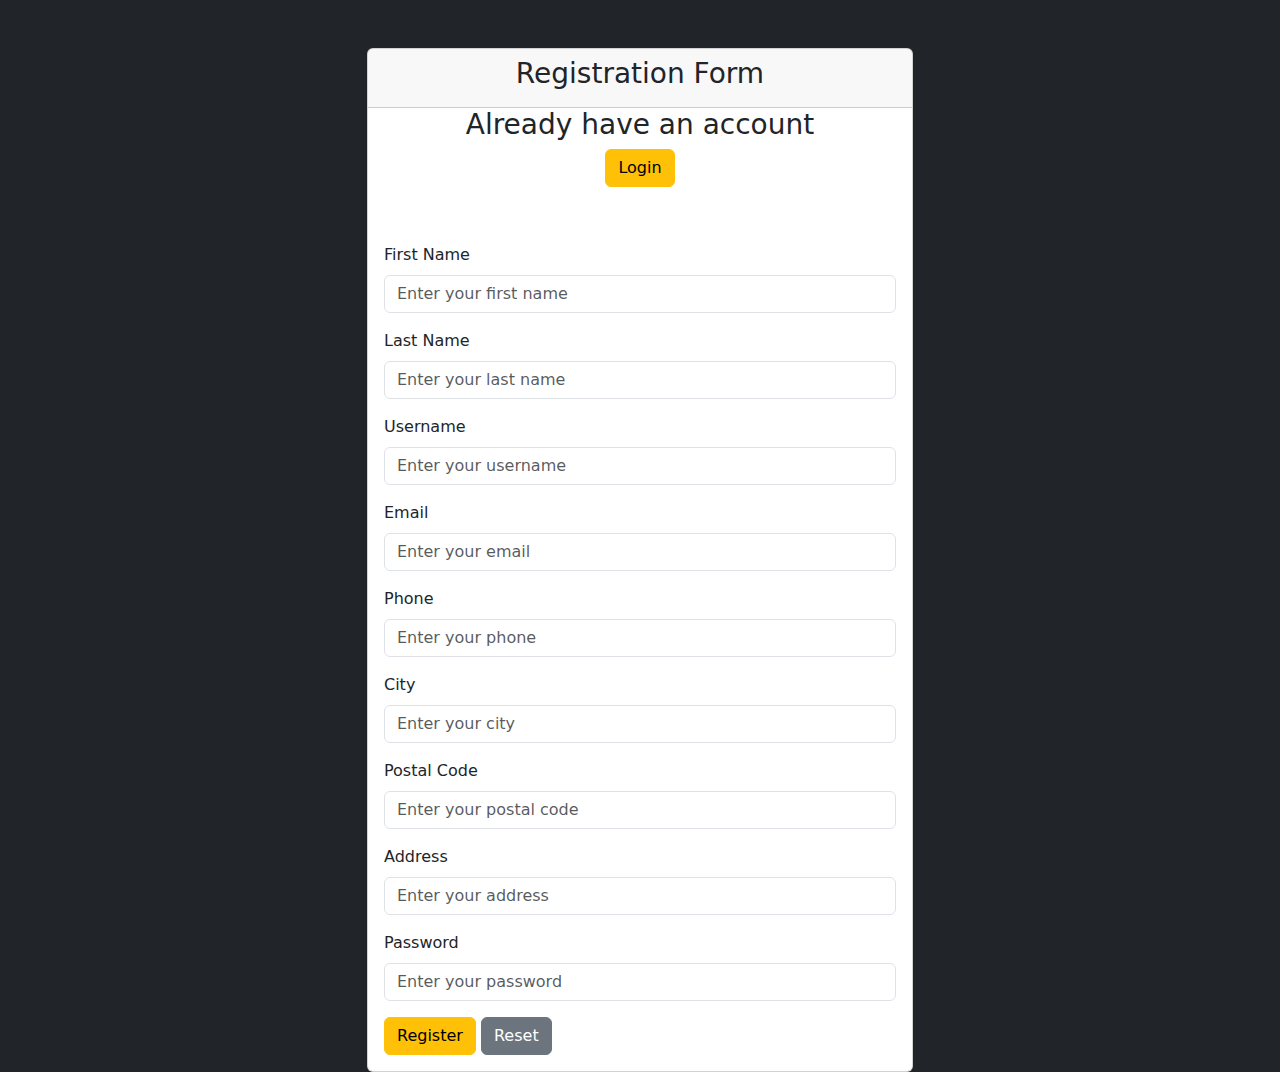
<file: src/main/resources/templates/register.html>
<!DOCTYPE html>
<html xmlns:th="http://www.thymeleaf.org">
<head>
    <title>Registration Form</title>
    <meta charset="utf-8">
    <meta name="viewport" content="width=device-width, initial-scale=1">
    <link rel="stylesheet" href="https://cdnjs.cloudflare.com/ajax/libs/bootstrap/5.2.3/css/bootstrap.min.css">
</head>
<body class="bg-dark">
<div class="container mt-5">
    <div class="row justify-content-center">
        <div class="col-lg-6">
            <div class="card">
                <div class="card-header">
                    <h3 class="text-center">Registration Form</h3>
                </div>
                <div>
                    <h3 align="center">Already have an account</h3>
                </div>
                <div class="text-center mb-4">
                    <a th:href="@{/shop/login}" class="btn btn-warning">Login</a>
                </div>
                <div class="card-body">
                    <form th:action="@{/shop/register}" th:object="${user}" method="post">
                        <div>
                            <p style="color: red" th:text="${error}"></p>
                        </div>
                        <div class="mb-3">
                            <label for="firstName" class="form-label">First Name</label>
                            <input type="text" class="form-control" id="firstName" name="firstName" placeholder="Enter your first name" th:required="true" th:value="*{firstName}">
                        </div>
                        <div class="mb-3">
                            <label for="lastName" class="form-label">Last Name</label>
                            <input type="text" class="form-control" id="lastName" name="lastName" placeholder="Enter your last name" th:required="true" th:value="*{lastName}">
                        </div>
                        <div class="mb-3">
                            <label for="username" class="form-label">Username</label>
                            <input type="text" class="form-control" id="username" name="username" placeholder="Enter your username" th:required="true" th:value="*{username}">
                        </div>
                        <div class="mb-3">
                            <label for="email" class="form-label">Email</label>
                            <input type="email" class="form-control" id="email" name="email" placeholder="Enter your email" th:required="true" th:value="*{email}">
                        </div>
                        <div class="mb-3">
                            <label for="phone" class="form-label">Phone</label>
                            <input type="text" class="form-control" id="phone" name="phone" placeholder="Enter your phone" th:required="true" th:value="*{phone}">
                        </div>
                        <div class="mb-3">
                            <label for="city" class="form-label">City</label>
                            <input type="text" class="form-control" id="city" name="city" placeholder="Enter your city"  th:required="true" th:value="*{city}">
                        </div>
                        <div class="mb-3">
                            <label for="postalCode" class="form-label">Postal Code</label>
                            <input type="text" class="form-control" id="postalCode" name="postalCode" placeholder="Enter your postal code"  th:required="true" th:value="*{postalCode}">
                        </div>
                        <div class="mb-3">
                            <label for="address" class="form-label">Address</label>
                            <input type="text" class="form-control" id="address" name="address" placeholder="Enter your address"  th:required="true" th:value="*{address}">
                        </div>
                        <div class="mb-3">
                            <label for="password" class="form-label">Password</label>
                            <input type="password" class="form-control" id="password" name="password" placeholder="Enter your password"  th:required="true" th:value="*{password}">
                            <div th:if="${#fields.hasErrors('password')}"><span th:errors="*{password}" class="text-danger"></span></div>
                        </div>
                        <button type="submit" class="btn btn-warning mr-2" name="submit">Register</button>
                        <button type="reset" class="btn btn-secondary" name="reset">Reset</button>
                    </form>
                </div>
            </div>
        </div>
    </div>
</div>
<script src="https://cdnjs.cloudflare.com/ajax/libs/bootstrap/5.2.3/js/bootstrap.min.js"></script>
</body>
</html>
</file>
<file: src/main/resources/static/css/shCard.css>
@media (min-width: 1025px) {
.h-custom {
height: 100vh !important;
}
}

.card-registration .select-input.form-control[readonly]:not([disabled]) {
font-size: 1rem;
line-height: 2.15;
padding-left: .75em;
padding-right: .75em;
}

.card-registration .select-arrow {
top: 13px;
}

.bg-grey {
background-color: #eae8e8;
}

@media (min-width: 992px) {
.card-registration-2 .bg-grey {
border-top-right-radius: 16px;
border-bottom-right-radius: 16px;
}
}

@media (max-width: 991px) {
.card-registration-2 .bg-grey {
border-bottom-left-radius: 16px;
border-bottom-right-radius: 16px;
}
}
  .navbar-nav {
        display: flex;
        align-items: center;
    }

    .nav-item:first-child {
        flex-grow: 1;
    }

    .nav-item:nth-child(2) {
        margin-right: auto;
    }

    .nav-item:nth-child(3) {
        margin: 0 auto;
    }

    .nav-item:last-child {
        margin-left: auto;
    }

    .form-control {
        width: 100%;
    }

    @media (min-width: 992px) {
        .navbar-nav {
            flex-wrap: nowrap;
        }

        .nav-item:first-child {
            flex-grow: 0;
        }

        .nav-item:nth-child(2) {
            margin-right: unset;
        }

        .nav-item:nth-child(3) {
            margin: 0 30px;
        }
    }
</file>
